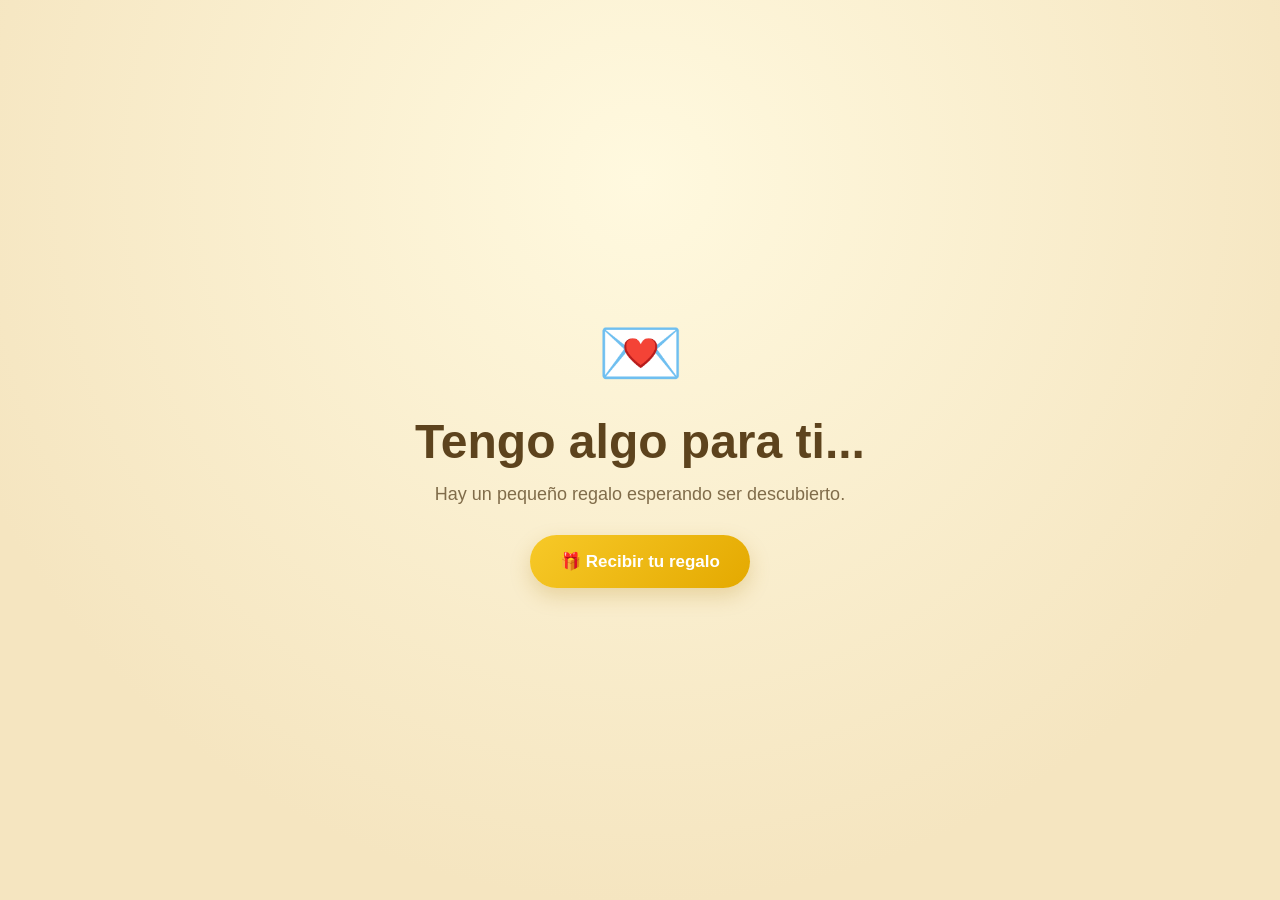
<file: index.html>
<!DOCTYPE html>
<html lang="es">

<head>
    <meta charset="UTF-8">
    <meta name="viewport" content="width=device-width, initial-scale=1.0">

    <title>Un regalo para ti 🌻</title>

    <link rel="stylesheet" href="style.css">
</head>

<body>

    <!-- ========================= -->
    <!-- PANTALLA INICIAL -->
    <!-- ========================= -->

    <main class="pantalla-inicial" id="pantallaInicial">

        <div class="contenido">

            <div class="sobre">💌</div>

            <h1>Tengo algo para ti...</h1>

            <p>
                Hay un pequeño regalo esperando ser descubierto.
            </p>

            <button id="botonRegalo">
                🎁 Recibir tu regalo
            </button>

        </div>

    </main>


    <!-- ========================= -->
    <!-- ESCENA DE LA FLOR -->
    <!-- ========================= -->

    <main class="escena" id="escena">

        <div class="flor">

            <!-- PÉTALOS -->
            <div class="petalos">

                <span class="petalo p1"></span>
                <span class="petalo p2"></span>
                <span class="petalo p3"></span>
                <span class="petalo p4"></span>
                <span class="petalo p5"></span>
                <span class="petalo p6"></span>
                <span class="petalo p7"></span>
                <span class="petalo p8"></span>
                <span class="petalo p9"></span>
                <span class="petalo p10"></span>
                <span class="petalo p11"></span>
                <span class="petalo p12"></span>

            </div>


            <!-- CENTRO -->
            <div class="centro">

                <div class="semillas"></div>

            </div>


            <!-- TALLO -->
            <div class="tallo"></div>


            <!-- HOJAS -->
            <div class="hoja hoja-izquierda">

                <span class="nervadura"></span>

            </div>


            <div class="hoja hoja-derecha">

                <span class="nervadura"></span>

            </div>

        </div>


        <!-- ========================= -->
        <!-- MENSAJE -->
        <!-- ========================= -->

        <div class="mensaje">

            <h2>🌻 Para ti 💛</h2>

            <p>
                Para la persona que llena mi vida de amor, paciencia y ternura.
                Esta flor es pequeña comparada con todo lo que te mereces, mamá. 🌻💛
            </p>

        </div>

    </main>


    <script src="script.js"></script>

</body>

</html>
</file>
<file: style.css>
/* ========================================= */
/* CONFIGURACIÓN GENERAL */
/* ========================================= */

* {

    margin: 0;
    padding: 0;

    box-sizing: border-box;

}


body {

    min-height: 100vh;

    overflow: hidden;

    font-family:
        Arial,
        Helvetica,
        sans-serif;

    background:

        radial-gradient(
            circle at 50% 20%,
            #fff9df,
            #f5e5c0 75%
        );

}


/* ========================================= */
/* PANTALLA INICIAL */
/* ========================================= */

.pantalla-inicial {

    position: fixed;

    inset: 0;

    z-index: 100;

    display: flex;

    justify-content: center;

    align-items: center;

    text-align: center;

    transition:
        opacity 1.2s ease,
        visibility 1.2s ease;

}


.pantalla-inicial.ocultar {

    opacity: 0;

    visibility: hidden;

}


.contenido {

    padding: 30px;

}


.sobre {

    font-size: 70px;

    margin-bottom: 20px;

    animation:
        flotar
        2.5s
        ease-in-out
        infinite;

}


.contenido h1 {

    color: #5d431d;

    font-size:
        clamp(
            30px,
            7vw,
            48px
        );

    margin-bottom: 15px;

}


.contenido p {

    color: #806c4a;

    font-size: 18px;

    margin-bottom: 30px;

}


#botonRegalo {

    border: none;

    padding:
        16px
        30px;

    border-radius: 50px;

    background:

        linear-gradient(
            135deg,
            #f7c928,
            #e4a900
        );

    color: white;

    font-size: 17px;

    font-weight: bold;

    cursor: pointer;

    box-shadow:

        0
        8px
        20px
        rgba(
            180,
            130,
            20,
            .25
        );

    transition:

        transform .25s,
        box-shadow .25s;

}


#botonRegalo:hover {

    transform:
        translateY(-4px);

    box-shadow:

        0
        13px
        25px
        rgba(
            180,
            130,
            20,
            .35
        );

}


#botonRegalo:active {

    transform:
        scale(.96);

}


/* ========================================= */
/* ESCENA */
/* ========================================= */

.escena {

    position: fixed;

    inset: 0;

    display: flex;

    flex-direction: column;

    justify-content: center;

    align-items: center;

    opacity: 0;

    visibility: hidden;

    transition:
        opacity 1.5s ease;

}


.escena.mostrar {

    opacity: 1;

    visibility: visible;

}


/* ========================================= */
/* BRILLO */
/* ========================================= */

.brillo {

    position: absolute;

    width: 420px;

    height: 420px;

    border-radius: 50%;

    background:

        radial-gradient(
            circle,
            rgba(255,220,80,.32),
            rgba(255,220,80,0) 70%
        );

    opacity: 0;

    transform:
        scale(.3);

    pointer-events: none;

}


/* ========================================= */
/* CAJA */
/* ========================================= */

.caja {

    position: absolute;

    width: 270px;

    height: 180px;

    left: 50%;

    top: 55%;

    transform:
        translate(
            -50%,
            -50%
        );

    perspective: 700px;

    z-index: 10;

}


/* ========================================= */
/* FONDO DE LA CAJA */
/* ========================================= */

.caja-fondo {

    position: absolute;

    width: 250px;

    height: 160px;

    left: 10px;

    top: 20px;

    border-radius:
        8px;

    background:

        linear-gradient(
            135deg,
            #c94f43,
            #a93632
        );

    box-shadow:

        0
        18px
        35px
        rgba(
            80,
            40,
            10,
            .25
        );

}


/* ========================================= */
/* FRENTE DE LA CAJA */
/* ========================================= */

.caja-frente {

    position: absolute;

    width: 250px;

    height: 120px;

    left: 10px;

    top: 60px;

    border-radius:
        0
        0
        8px
        8px;

    background:

        linear-gradient(
            135deg,
            #d9584b,
            #ae3935
        );

    z-index: 5;

    box-shadow:

        inset
        0
        3px
        5px
        rgba(
            255,
            255,
            255,
            .12
        );

}


/* ========================================= */
/* TAPA */
/* ========================================= */

.tapa {

    position: absolute;

    width: 270px;

    height: 45px;

    left: 0;

    top: 20px;

    border-radius:
        8px;

    background:

        linear-gradient(
            135deg,
            #e15c4e,
            #b83b37
        );

    transform-origin:
        bottom center;

    z-index: 12;

    box-shadow:

        0
        7px
        10px
        rgba(
            80,
            30,
            10,
            .2
        );

}


/* ========================================= */
/* CINTA DE LA TAPA */
/* ========================================= */

.cinta-tapa {

    position: absolute;

    width: 35px;

    height: 45px;

    left: 118px;

    top: 0;

    background:

        linear-gradient(
            90deg,
            #f4c84b,
            #ffe17a,
            #e7b52d
        );

}


/* ========================================= */
/* CINTA VERTICAL */
/* ========================================= */

.cinta-vertical {

    position: absolute;

    width: 35px;

    height: 140px;

    left: 118px;

    top: 45px;

    background:

        linear-gradient(
            90deg,
            #edbd38,
            #ffe47c,
            #dcae2d
        );

    z-index: 7;

}


/* ========================================= */
/* CINTA HORIZONTAL */
/* ========================================= */

.cinta-horizontal {

    position: absolute;

    width: 250px;

    height: 25px;

    left: 0;

    top: 48px;

    background:

        linear-gradient(
            90deg,
            #e9b735,
            #ffe27a,
            #d8a629
        );

}


/* ========================================= */
/* LAZO */
/* ========================================= */

.lazo {

    position: absolute;

    width: 100px;

    height: 55px;

    left: 85px;

    top: -5px;

    z-index: 20;

}


/* ========================================= */
/* LAZO IZQUIERDO */
/* ========================================= */

.lazo-izquierda {

    position: absolute;

    width: 55px;

    height: 35px;

    left: 0;

    top: 5px;

    border-radius:
        60%
        20%
        60%
        20%;

    background:

        linear-gradient(
            135deg,
            #ffd85a,
            #e3ae25
        );

    transform:
        rotate(25deg);

}


/* ========================================= */
/* LAZO DERECHO */
/* ========================================= */

.lazo-derecha {

    position: absolute;

    width: 55px;

    height: 35px;

    right: 0;

    top: 5px;

    border-radius:
        20%
        60%
        20%
        60%;

    background:

        linear-gradient(
            135deg,
            #ffd85a,
            #e3ae25
        );

    transform:
        rotate(-25deg);

}


/* ========================================= */
/* NUDO */
/* ========================================= */

.nudo {

    position: absolute;

    width: 25px;

    height: 25px;

    left: 38px;

    top: 18px;

    border-radius: 50%;

    background:

        radial-gradient(
            circle at 30% 30%,
            #ffe78a,
            #dba827
        );

    box-shadow:

        0
        2px
        5px
        rgba(
            100,
            60,
            0,
            .25
        );

}


/* ========================================= */
/* FLOR */
/* ========================================= */

.flor {

    position: absolute;

    width: 320px;

    height: 470px;

    left: 50%;

    top: 6%;

    transform:
        translateX(-50%);

    z-index: 6;

}


/* ========================================= */
/* TALLO */
/* ========================================= */

.tallo {

    position: absolute;

    width: 17px;

    height: 270px;

    left: 151px;

    top: 180px;

    border-radius: 20px;

    background:

        linear-gradient(
            90deg,
            #245b2b,
            #4c963d,
            #2c6c31
        );

    transform-origin:
        bottom center;

    transform:
        scaleY(0);

    box-shadow:

        3px
        0
        6px
        rgba(
            0,
            0,
            0,
            .12
        );

}


.tallo::after {

    content: "";

    position: absolute;

    left: 4px;

    top: 5px;

    width: 3px;

    height: 90%;

    border-radius: 50%;

    background:
        rgba(
            255,
            255,
            255,
            .18
        );

}


/* ========================================= */
/* PÉTALOS */
/* ========================================= */

.petalos {

    position: absolute;

    width: 300px;

    height: 300px;

    left: 10px;

    top: 5px;

    z-index: 4;

}


.petalo {

    position: absolute;

    width: 75px;

    height: 135px;

    left: 112px;

    top: 35px;

    border-radius:
        55%
        55%
        45%
        45%;

    background:

        linear-gradient(
            90deg,
            #e9a900,
            #ffd83d,
            #f5b900
        );

    box-shadow:

        inset
        4px
        0
        10px
        rgba(
            255,
            255,
            255,
            .25
        ),

        inset
        -5px
        0
        10px
        rgba(
            180,
            110,
            0,
            .2
        ),

        0
        3px
        7px
        rgba(
            130,
            80,
            0,
            .12
        );

    transform-origin:
        center
        105px;

    opacity: 0;

    transform:
        rotate(var(--rot))
        scale(.05);

}


.petalo::after {

    content: "";

    position: absolute;

    left: 50%;

    top: 15%;

    width: 2px;

    height: 65%;

    border-radius: 50%;

    background:

        linear-gradient(
            transparent,
            rgba(
                180,
                110,
                0,
                .20
            ),
            transparent
        );

}


/* ========================================= */
/* POSICIONES DE LOS PÉTALOS */
/* ========================================= */

.p1 {
    --rot: 0deg;
    --delay: 3.1s;
}

.p2 {
    --rot: 30deg;
    --delay: 3.2s;
}

.p3 {
    --rot: 60deg;
    --delay: 3.3s;
}

.p4 {
    --rot: 90deg;
    --delay: 3.4s;
}

.p5 {
    --rot: 120deg;
    --delay: 3.5s;
}

.p6 {
    --rot: 150deg;
    --delay: 3.6s;
}

.p7 {
    --rot: 180deg;
    --delay: 3.7s;
}

.p8 {
    --rot: 210deg;
    --delay: 3.8s;
}

.p9 {
    --rot: 240deg;
    --delay: 3.9s;
}

.p10 {
    --rot: 270deg;
    --delay: 4s;
}

.p11 {
    --rot: 300deg;
    --delay: 4.1s;
}

.p12 {
    --rot: 330deg;
    --delay: 4.2s;
}


/* ========================================= */
/* CENTRO */
/* ========================================= */

.centro {

    position: absolute;

    width: 95px;

    height: 95px;

    left: 112px;

    top: 100px;

    border-radius: 50%;

    background:

        radial-gradient(
            circle,
            #9a641d 0%,
            #704416 50%,
            #4e2d10 100%
        );

    z-index: 8;

    opacity: 0;

    transform:
        scale(.2);

    box-shadow:

        inset
        0
        0
        12px
        rgba(
            0,
            0,
            0,
            .35
        );

}


.semillas {

    position: absolute;

    inset: 12px;

    border-radius: 50%;

    background-image:

        radial-gradient(
            circle,
            #2f1908 2px,
            transparent 3px
        );

    background-size:
        12px
        12px;

    opacity: .75;

}


/* ========================================= */
/* HOJAS */
/* ========================================= */

.hoja {

    position: absolute;

    width: 110px;

    height: 55px;

    background:

        linear-gradient(
            135deg,
            #6caf48,
            #28652d
        );

    border-radius:
        100%
        0
        100%
        0;

    z-index: 3;

    opacity: 0;

    box-shadow:

        inset
        3px
        3px
        7px
        rgba(
            255,
            255,
            255,
            .15
        ),

        2px
        3px
        7px
        rgba(
            0,
            0,
            0,
            .12
        );

}


.hoja-izquierda {

    left: 55px;

    top: 315px;

    transform:
        rotate(-25deg)
        scale(0);

}


.hoja-derecha {

    left: 150px;

    top: 270px;

    transform:
        rotate(155deg)
        scale(0);

}


.nervadura {

    position: absolute;

    width: 85px;

    height: 2px;

    left: 12px;

    top: 27px;

    border-radius: 50%;

    background:
        rgba(
            220,
            245,
            170,
            .5
        );

}


/* ========================================= */
/* ANIMACIONES AL MOSTRAR ESCENA */
/* ========================================= */


/* Tallo */

.escena.mostrar .tallo {

    animation:

        crecerTallo
        2s
        .7s
        cubic-bezier(
            .2,
            .8,
            .2,
            1
        )
        forwards;

}


/* Hojas */

.escena.mostrar .hoja-izquierda {

    animation:

        aparecerHojaIzquierda
        .9s
        2.2s
        cubic-bezier(
            .2,
            .8,
            .2,
            1
        )
        forwards;

}


.escena.mostrar .hoja-derecha {

    animation:

        aparecerHojaDerecha
        .9s
        2.4s
        cubic-bezier(
            .2,
            .8,
            .2,
            1
        )
        forwards;

}


/* Pétalos */

.escena.mostrar .petalo {

    animation:

        abrirPetalo
        1s
        var(--delay)
        cubic-bezier(
            .2,
            .8,
            .2,
            1
        )
        forwards;

}


/* Centro */

.escena.mostrar .centro {

    animation:

        aparecerCentro
        .9s
        4.35s
        cubic-bezier(
            .2,
            .8,
            .2,
            1
        )
        forwards;

}


/* Caja */

.escena.mostrar .tapa {

    animation:

        abrirTapa
        1.3s
        .6s
        cubic-bezier(
            .2,
            .8,
            .2,
            1
        )
        forwards;

}


/* Brillo */

.escena.mostrar .brillo {

    animation:

        aparecerBrillo
        1.5s
        1.5s
        ease
        forwards;

}


/* Lazo */

.escena.mostrar .lazo {

    animation:

        moverLazo
        1s
        .5s
        ease
        forwards;

}


/* Mensaje */

.escena.mostrar .mensaje {

    animation:

        aparecerMensaje
        1s
        5.2s
        ease
        forwards;

}


/* ========================================= */
/* ANIMACIÓN DEL TALLO */
/* ========================================= */

@keyframes crecerTallo {

    0% {

        transform:
            scaleY(0);

    }

    70% {

        transform:
            scaleY(1.05);

    }

    100% {

        transform:
            scaleY(1);

    }

}


/* ========================================= */
/* ANIMACIÓN DE HOJA IZQUIERDA */
/* ========================================= */

@keyframes aparecerHojaIzquierda {

    0% {

        opacity: 0;

        transform:
            rotate(-25deg)
            scale(0);

    }

    70% {

        opacity: 1;

        transform:
            rotate(-25deg)
            scale(1.08);

    }

    100% {

        opacity: 1;

        transform:
            rotate(-25deg)
            scale(1);

    }

}


/* ========================================= */
/* ANIMACIÓN DE HOJA DERECHA */
/* ========================================= */

@keyframes aparecerHojaDerecha {

    0% {

        opacity: 0;

        transform:
            rotate(155deg)
            scale(0);

    }

    70% {

        opacity: 1;

        transform:
            rotate(155deg)
            scale(1.08);

    }

    100% {

        opacity: 1;

        transform:
            rotate(155deg)
            scale(1);

    }

}


/* ========================================= */
/* ANIMACIÓN DE PÉTALOS */
/* ========================================= */

@keyframes abrirPetalo {

    0% {

        opacity: 0;

        transform:
            rotate(var(--rot))
            scale(.05);

    }

    60% {

        opacity: 1;

        transform:
            rotate(var(--rot))
            scale(1.08);

    }

    100% {

        opacity: 1;

        transform:
            rotate(var(--rot))
            scale(1);

    }

}


/* ========================================= */
/* ANIMACIÓN DEL CENTRO */
/* ========================================= */

@keyframes aparecerCentro {

    0% {

        opacity: 0;

        transform:
            scale(.2);

    }

    70% {

        opacity: 1;

        transform:
            scale(1.08);

    }

    100% {

        opacity: 1;

        transform:
            scale(1);

    }

}


/* ========================================= */
/* ANIMACIÓN DE LA TAPA */
/* ========================================= */

@keyframes abrirTapa {

    0% {

        transform:
            rotateX(0deg);

    }

    100% {

        transform:
            rotateX(-115deg)
            translateY(-20px);

    }

}


/* ========================================= */
/* ANIMACIÓN DEL BRILLO */
/* ========================================= */

@keyframes aparecerBrillo {

    0% {

        opacity: 0;

        transform:
            translate(-50%, -50%)
            scale(.3);

    }

    50% {

        opacity: 1;

        transform:
            translate(-50%, -50%)
            scale(1);

    }

    100% {

        opacity: .35;

        transform:
            translate(-50%, -50%)
            scale(1.15);

    }

}


/* ========================================= */
/* ANIMACIÓN DEL LAZO */
/* ========================================= */

@keyframes moverLazo {

    0% {

        transform:
            translateY(0);

    }

    50% {

        transform:
            translateY(-12px)
            rotate(3deg);

    }

    100% {

        transform:
            translateY(0);

    }

}


/* ========================================= */
/* MENSAJE */
/* ========================================= */

.mensaje {

    position: absolute;

    top: 76%;

    text-align: center;

    opacity: 0;

    transform:
        translateY(20px);

    z-index: 30;

}


.mensaje h2 {

    color: #76501b;

    font-size: 30px;

    margin-bottom: 10px;

}


.mensaje p {

    color: #806c4a;

    font-size: 17px;

    line-height: 1.6;

}


/* ========================================= */
/* ANIMACIÓN DEL MENSAJE */
/* ========================================= */

@keyframes aparecerMensaje {

    from {

        opacity: 0;

        transform:
            translateY(20px);

    }

    to {

        opacity: 1;

        transform:
            translateY(0);

    }

}


/* ========================================= */
/* SOBRE */
/* ========================================= */

@keyframes flotar {

    0%,
    100% {

        transform:
            translateY(0);

    }

    50% {

        transform:
            translateY(-10px);

    }

}


/* ========================================= */
/* CELULAR */
/* ========================================= */

@media (max-width: 500px) {

    .flor {

        transform:
            translateX(-50%)
            scale(.75);

        top: 4%;

    }


    .caja {

        transform:
            translate(-50%, -50%)
            scale(.82);

    }


    .mensaje {

        top: 68%;
        width: 90vw;

    }


    .mensaje h2 {

        font-size: 26px;

    }


    .mensaje p {

        font-size: 15px;

    }

}
</file>
